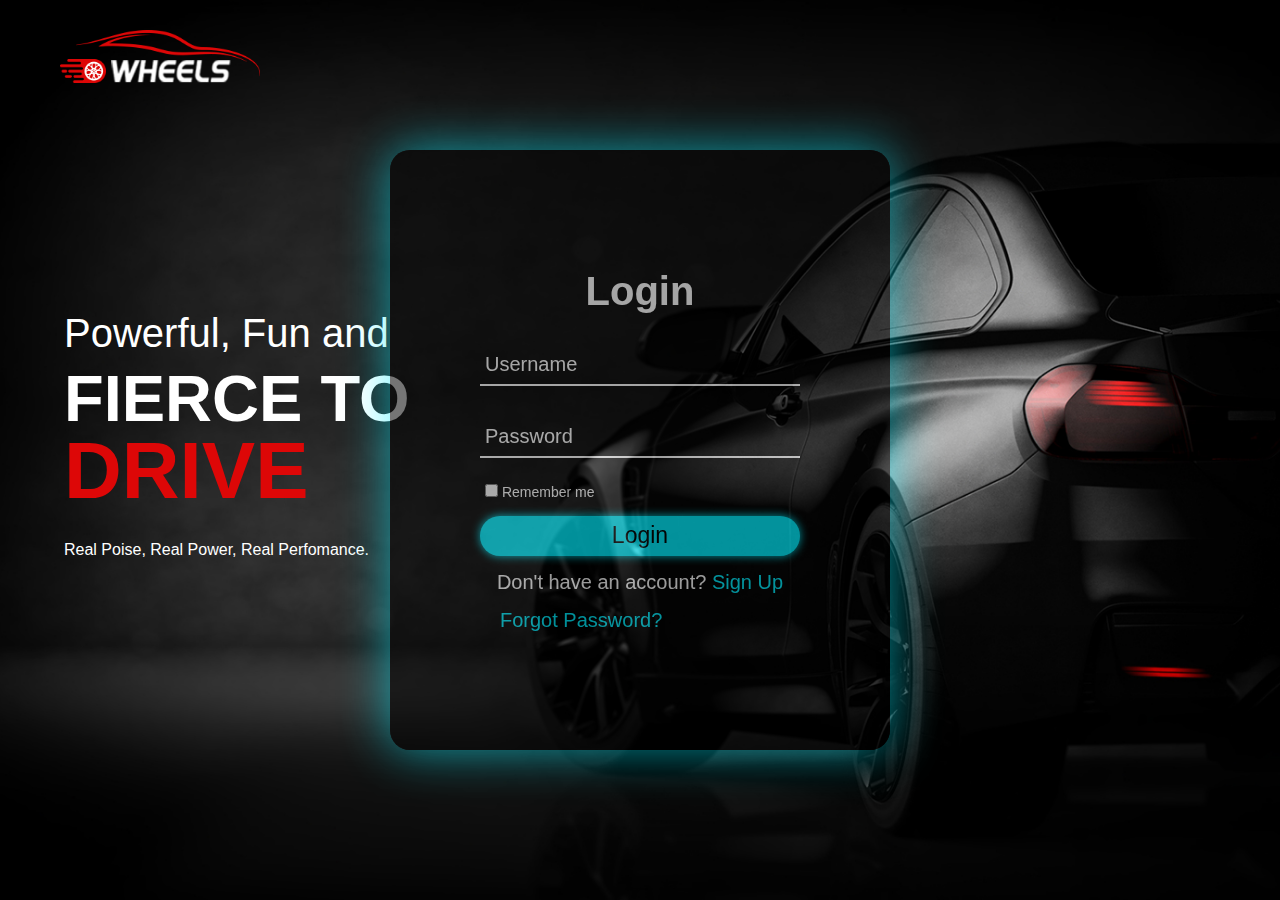
<file: index.html>
<!DOCTYPE html>
<html lang="en">
<head>
    <meta charset="UTF-8">
    <meta name="viewport" content="width=device-width, initial-scale=1.0">
    <title>Login & Sign Up</title>
    <link rel="stylesheet" href="https://cdnjs.cloudflare.com/ajax/libs/font-awesome/6.4.0/css/all.min.css">
    <link rel="stylesheet" href="login-style.css">
</head>
<body>
    <header>
        <img src="img/car-logo.png" alt="Car Logo" class="logo">
    </header>
    <div class="hero">

        <div class="text">
            <h4>Powerful, Fun and</h4>
            <h1>Fierce to <br> <span>Drive</span></h1>
            <p>Real Poise, Real Power, Real Perfomance.</p>
            <!-- <a href="#" class="btn">book a test ride</a> -->
        </div>
    </div>

    <div class="wrapper">
        <div class="form-wrapper sign-in">
          <form action="">
            <h2>Login</h2>
            <div class="input-group">
              <input type="text" required>
              <label for="">Username</label>
            </div>
            <div class="input-group">
              <input type="password" required>
              <label for="">Password</label>
            </div>
            <div class="remember">
              <label><input type="checkbox"> Remember me</label>
            </div>
            <button id="openNewTab" type="button" onclick="window.location.href='index2.html';">Login</button>
            <div class="signUp-link">
              <p>Don't have an account? <a href="#" class="signUpBtn-link">Sign Up</a></p>
            </div>
            <div class="forgot-pass-link">
                <p><a href="#" class="forgotPassBtn-link">Forgot Password?</a></p>
            </div>
          </form>
        </div>

        <!-- Sign Up  -->
        <div class="form-wrapper sign-up">
            <form action="">
                <h2>Sign Up</h2>
                <div class="input-group">
                    <input type="text" required>
                    <label for="">Full Name</label>
                </div>
                <div class="input-group">
                    <input type="email" required>
                    <label for="">Email</label>
                </div>
                <div class="input-group">
                    <input type="password" required label="Password">
                    <label for="">Password</label>
                </div>
                <div class="input-group">
                    <input type="password" required label="Confirm Password">
                    <label for="">Confirm Password</label>
                </div>
            
                <div class="input-group">
                    <input type="text" required>
                    <label for="">Address</label>
                </div>
                <div class="input-group">
                    <input type="text" required maxlength="14" label="Card Number">
                    <label for="">Card Number</label>
                </div>
                <button type="submit">Sign Up</button>
                <div class="signUp-link">
                    <p>Already have an account? <a href="#" class="signInBtn-link">Sign In</a></p>
                   </div>
               
            </form>
        </div>
         <!-- Forgot Password-->
      <div class="form-wrapper forgot-pass">
        <form action="">
          <h2>Forgot Password?</h2>
          <p class="pass-p">Enter your email and we'll send you a new password.</p>
          <div class="input-group">
            <input type="email" required>
            <label for="">Email</label>
          </div>
          <button type="submit">Submit</button>
          <div class="signUp-link">
            <p><a href="#" class="signInBtn-link">Back to Login Page</a></p>
        </div>
        </form>
      </div>
  </div>
    </div>

    <script>
     const signInBtnLinks = document.querySelectorAll('.signInBtn-link'); 
const signUpBtnLink = document.querySelector('.signUpBtn-link');
const forgotPassBtnLink = document.querySelector('.forgotPassBtn-link');
const wrapper = document.querySelector('.wrapper');

signUpBtnLink.addEventListener('click', () => {
    wrapper.classList.add('active-signup');
    wrapper.classList.remove('active-forgot');
});

forgotPassBtnLink.addEventListener('click', () => {
    wrapper.classList.add('active-forgot');
    wrapper.classList.remove('active-signup');
});

signInBtnLinks.forEach((btn) => {
    btn.addEventListener('click', () => {
        wrapper.classList.remove('active-signup');
        wrapper.classList.remove('active-forgot');
    });
});
    </script>

<script>
    const images = [
        "url('img/bg.jpg')",
        "url('img/bg-light.jpg')"
    ];
    
    let currentIndex = 0;

    const hero = document.querySelector('.hero');

    setInterval(() => {
        currentIndex = (currentIndex + 1) % images.length;
        hero.style.background = `${images[currentIndex]} center/cover no-repeat`;
    }, 1000);
</script>

<script>
    document.addEventListener('DOMContentLoaded', () => {
    const cardNumberInput = document.querySelector('input[label="Card Number"]');
    const passwordInput = document.querySelector('input[label="Password"]');
    const confirmPasswordInput = document.querySelector('input[label="Confirm Password"]');
    const signUpForm = document.querySelector('.form-wrapper.sign-up form');

    signUpForm.addEventListener('submit', (event) => {
        let errors = [];

        if (cardNumberInput.value.length !== 14 || !/^\d+$/.test(cardNumberInput.value)) {
            errors.push('Card Number must be exactly 14 digits.');
        }

        if (passwordInput.value !== confirmPasswordInput.value) {
            errors.push('Password and Confirm Password do not match.');
        }

        if (errors.length > 0) {
            event.preventDefault(); 
            alert(errors.join('\n'));   
        }
    });
});

</script>


<script>
    confirmPasswordInput.addEventListener('input', () => {
        if (passwordInput.value !== confirmPasswordInput.value) {
            confirmPasswordInput.setCustomValidity('Passwords do not match.');
        } else {
            confirmPasswordInput.setCustomValidity('');
        }
    });
</script>


</body>
</html>
</file>
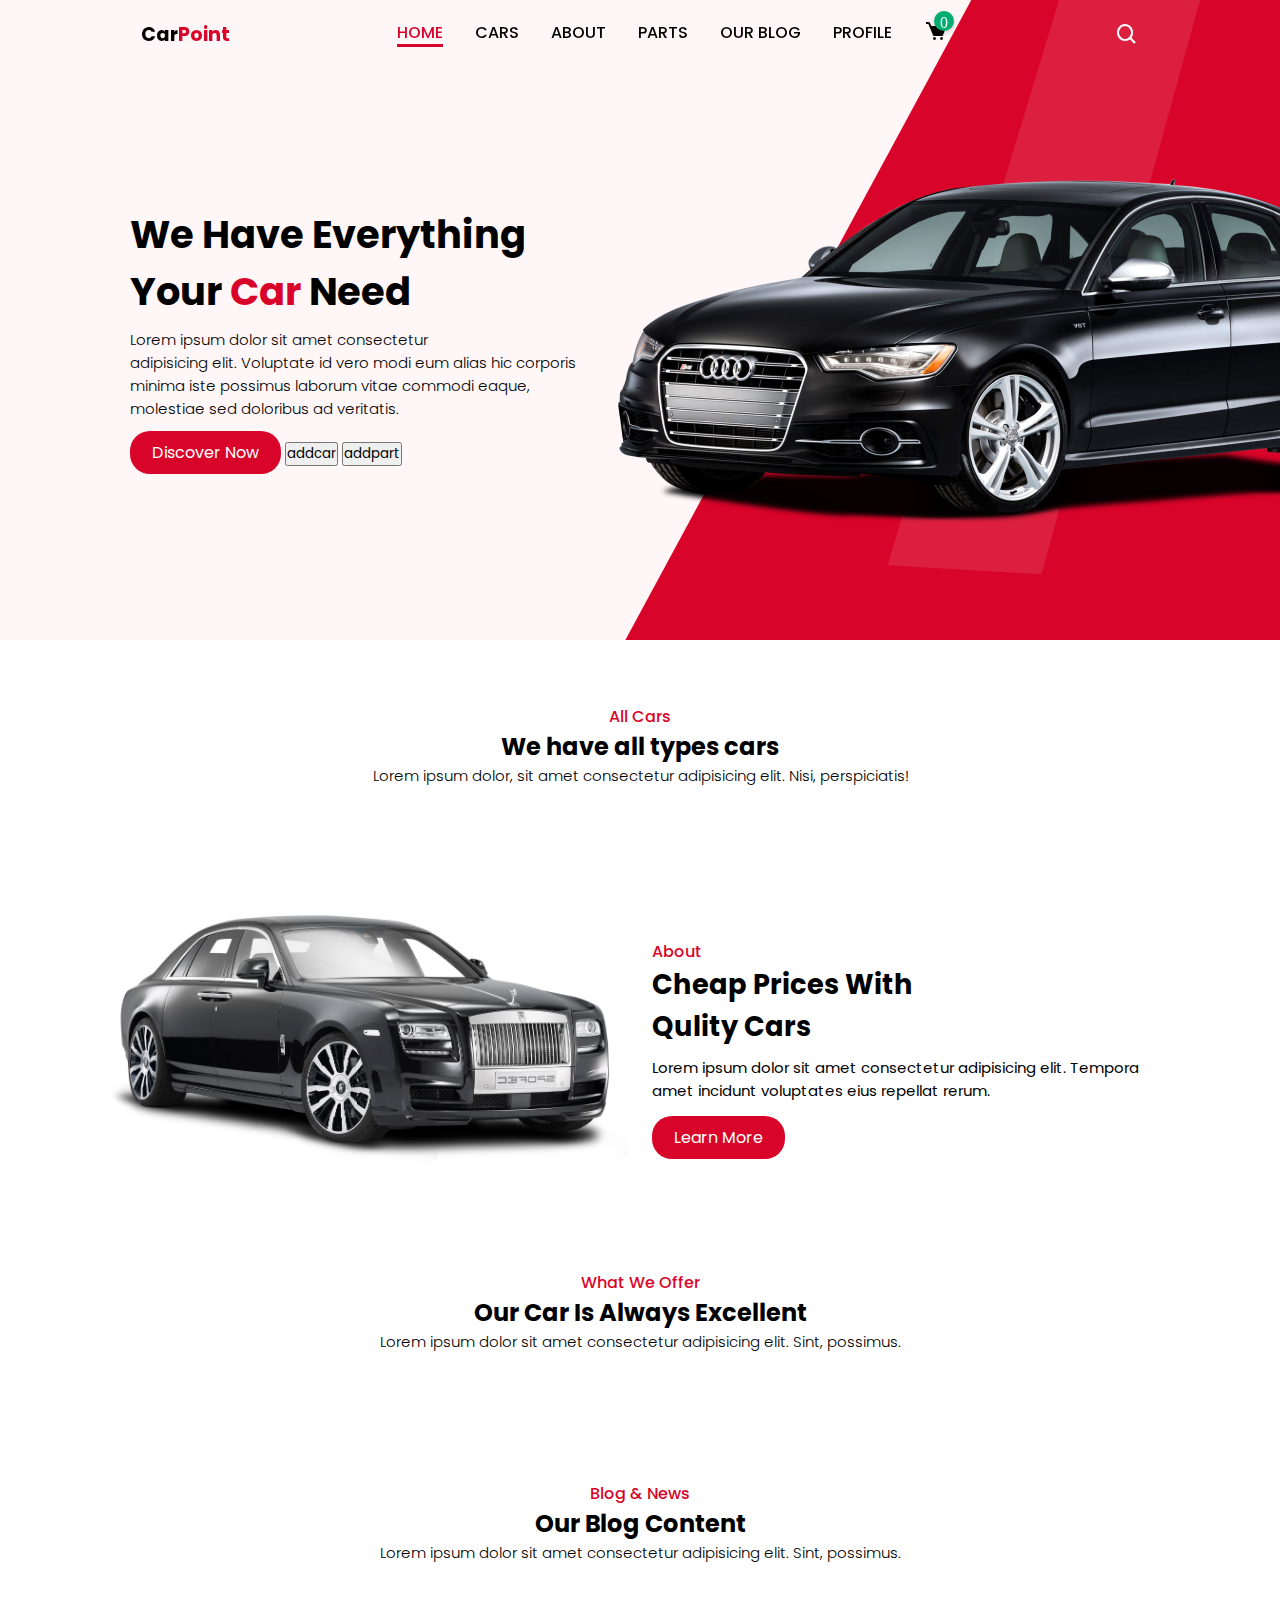
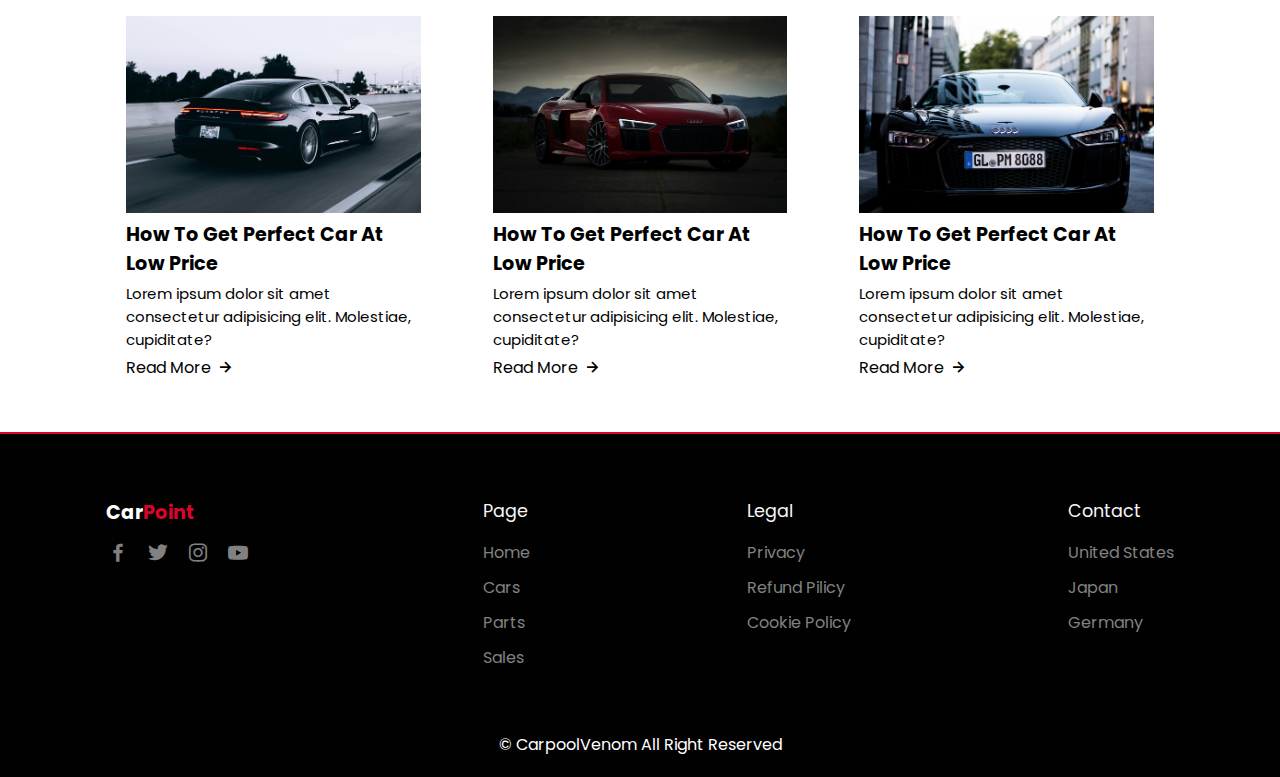
<file: index2.html>
<!DOCTYPE html>
<html lang="en">
<head>
    <!-- meat tags -->
    <meta charset="UTF-8">
    <meta name="viewport" content="width=device-width, initial-scale=1.0">
    <meta name="description" content="website for online shopping car">
    <meta name="author" content="mohammad khalaf & aseel maradwi">
    <meta name="generator" content="visual studio code">
    <meta name="copyright" content="CarpoolVenom All Right Reserved 2024-A&M-SHOPPING">
    <!-- title -->
    <title>Responsive Car Sale Website</title>
    <!-- link To CSS -->
     <link rel="stylesheet" href="style.css">
    <!-- Box Icons -->
    <link href='https://unpkg.com/boxicons@2.1.4/css/boxicons.min.css' rel='stylesheet'>
</head>
<body>
     <!-- Navbar -->
      <header>
         <!-- Nav Container -->
          <div class="nav container">
            <!--  Menu Icon -->
            <i class='bx bx-menu' id="menu-icon"></i> 
             <!-- Logo -->
              <a href="#" class="logo">Car<span>Point</span></a>
              <!-- Nav List -->
               <ul class="navbar">
                <li><a href="#home" class="active" >Home</a></li>
                <li><a href="#cars">Cars</a></li>
                <li><a href="#about">About</a></li>
                <li><a href="#parts">Parts</a></li>
                <li><a href="#blog">Our Blog</a></li>
                <li><a onclick="window.location.href='myProfile.html';">Profile</a></li>
                <li><a >  <i class='bx bxs-cart' id="opencart" data-quantitiy="0"> </i> </a></li>
               </ul>
               <!-- Search Icon -->
               <i class='bx bx-search ' id="Search-icon"></i>
               <!-- <i class='bx bx-search-alt-2' ></i> -->
                              <!-- Search Box -->
                <div class="search-box container">
                    <input type="search" name="" id="" placeholder="Search here...">
                    </div>
        </div>

      </header>

      <!-- Nav for open cart -->
       <div class="navv container">
      <!-- Cart Menu -->
       <div class="cart">
        <h2 class="cart-title">Your Cart</h2>
        <!-- Content -->
         <div class="cart-content">
            <div class="cart-box">
                <img src="img/part1.png" alt="" class="cart-img">
                <div class="detail-box">
                    <div class="cart-product-title">Product Car Parts</div>
                    <div class="cart-price">$50.05</div>
                    <input 
                    type="number"
                    name=""
                    id=""
                    min="0"
                    max="10"
                    value="1"
                    class="cart-quantity"
                    >
                </div>
                <!-- Remove Item -->
                <i class='bx bxs-trash cart-remove'   ></i>
            </div>
         </div>
         <!-- dash line  -->
         <div class="line">___________________________</div>

         <!-- Total -->
          <div class="total">
            <div class="total-title">Total</div>
            <div class="total-price">$0</div>
          </div>
          <!-- Buy Button -->
           <button type="button" class="btn-buy" onclick="window.location.href='payment.html';">Pay Now</button>
           <!-- Close Cart -->
           <i class='bx bx-x'  id="close-cart"  ></i>
       </div>

    </div>
      <!--  Home -->
        <section class="home" id="home">  
             <div class="home-text">
                <h1>We Have Everything <br>Your <span>Car</span> Need</h1>
                <p>Lorem ipsum dolor sit amet consectetur <br> adipisicing elit. Voluptate id vero modi eum alias hic corporis<br> minima iste possimus laborum vitae commodi eaque, <br>molestiae sed doloribus ad veritatis.</p>
                <!-- home button -->
                 <a href="#" class="btn" >Discover Now</a>
                 <input type="button"  value="addcar"  id="addcar">
                 <input type="button" id="addpart" value="addpart" >


            </div>

       </section>
       <!-- Cars Section -->
        <section class="cars" id="cars">
            <div class="heading">
                <span>All Cars</span>
                <h2>We have all types cars</h2>
                <p>Lorem ipsum dolor, sit amet consectetur adipisicing elit. Nisi, perspiciatis!</p>
            </div>
        <!-- Cars Container -->
        <div class="cars-container container" id="cars-container"></div>
        </section>
        <!-- About -->
         <section class="about container" id="about">
            <div class="about-img">
                <img src="img/about.png" alt="">
            </div>
            <div class="about-text">
                <span>About</span>
                <h2>Cheap Prices With <br>Qulity Cars</h2>
                <p>Lorem ipsum dolor sit amet consectetur adipisicing elit. Tempora amet incidunt voluptates eius repellat rerum.</p>
                <!-- About Button -->
                 <a href="#" class="btn">Learn More</a>
            </div>
         </section>
         <!-- Parts Section -->
         <section class="parts" id="parts">
            <div class="heading">
                <span>What We Offer</span>
                <h2>Our Car Is Always Excellent</h2>
                <p>Lorem ipsum dolor sit amet consectetur adipisicing elit. Sint, possimus.</p>
            </div>
            <!-- Parts Container -->
            <div class="part-container container" id="part-container"></div>
         </section>
         <!-- Blog Container -->
          <section class="blog" id="blog">
            <div class="heading">
                <span>Blog & News</span>
                <h2>Our Blog Content</h2>
                <p>Lorem ipsum dolor sit amet consectetur adipisicing elit. Sint, possimus.</p>
            </div>
            <!-- Blog Container -->
             <div class="blog-container container">
                <!-- Box1 -->
                <div class="box">
                    <img src="img/car1.jpg" alt="">
                    <h3>How To Get Perfect Car At Low Price</h3>
                    <p>Lorem ipsum dolor sit amet consectetur adipisicing elit. Molestiae, cupiditate?</p>
                    <a href="#" class="blog-btn">Read More<i class='bx bx-right-arrow-alt'></i></a>
                 </div>
                 <!-- Box2 -->
                 <div class="box">
                    <img src="img/car2.jpg" alt="">
                    <h3>How To Get Perfect Car At Low Price</h3>
                    <p>Lorem ipsum dolor sit amet consectetur adipisicing elit. Molestiae, cupiditate?</p>
                    <a href="#" class="blog-btn">Read More<i class='bx bx-right-arrow-alt'></i></a>
                 </div>
                 <!-- Box3 -->
                 <div class="box">
                    <img src="img/car3.jpg" alt="">
                    <h3>How To Get Perfect Car At Low Price</h3>
                    <p>Lorem ipsum dolor sit amet consectetur adipisicing elit. Molestiae, cupiditate?</p>
                    <a href="#" class="blog-btn">Read More<i class='bx bx-right-arrow-alt'></i></a>
                 </div>
             </div>
          </section>
          <!-- Footer -->
           <section class="footer">
            <div class="footer-container container">
                <div class="footer-box">
                    <a href="" class="logo">Car<span>Point</span></a>
                    <div class="social">
                        <a href="https://www.facebook.com/"><i class='bx bxl-facebook bx-burst' ></i></a>
                        <a href="https://x.com/"><i class='bx bxl-twitter bx-burst' ></i></a>
                        <a href="https://www.instagram.com/"><i class='bx bxl-instagram bx-burst' ></i></a>
                        <a href="https://www.youtube.com/"><i class='bx bxl-youtube bx-burst' ></i></a>
                    </div>
                </div>
                <div class="footer-box">
                    <h3>Page</h3>
                    <a href="#">Home</a>
                    <a href="#">Cars</a>
                    <a href="#">Parts</a>
                    <a href="#">Sales</a>
                </div>
                <div class="footer-box">
                    <h3>Legal</h3>
                    <a href="#">Privacy</a>
                    <a href="#">Refund Pilicy</a>
                    <a href="#">Cookie Policy</a>
                </div>
                <div class="footer-box">
                    <h3 >Contact</h3>
                    <p>United States</p>
                    <p>Japan</p>
                    <p>Germany</p>
                </div>
            </div>
           </section>
           <!--  Copyright -->
             <div class="copyright">
                <p>&#169; CarpoolVenom All Right Reserved</p>
             </div>
      <!-- link to js -->
       <script src="main.js"></script>

       <!-- add car dynamic -->
       <script>
        let addcarbt=document.getElementById("addcar");
      let container=document.getElementById("cars-container");
      function addcarfun(){
        addcar.addEventListener('click',()=>{
          const carElement = document.createElement("div");
          carElement.innerHTML = `
                <div class="box">
                  <img src="img/car1.jpg" alt="Car Image">
<a href="payment _car.html" style="text-decoration: none; color: inherit;">
    <h2>Purchase Car</h2>
</a>                </div>
              `;
               container.appendChild(carElement);
        }); 
      }
      addcarfun();
      </script>

<!-- add dynamic part -->
<script>
    let addpart=document.getElementById("addpart");
  let part_container=document.getElementById("part-container");
  function addpartfun(){
    addpart.addEventListener('click',()=>{
      const partElement = document.createElement("div");
      partElement.innerHTML = `
                  <!-- Box 1 -->
                    <div class="box">
                        <img src="img/part1.png" alt="">
                        <h3>About Spare Part</h3>
                        <span class="part-price">$120.99</span>
                        <h3>
                            <i class='bx bxs-star star' id="star1"></i>
                            <i class='bx bxs-star star' id="star2"></i>
                            <i class='bx bxs-star star' id="star3"></i>
                            <i class='bx bxs-star star' id="star4"></i>
                            <i class='bx bxs-star star' id="star5"></i>
                        </h3>
                        <br>
                        <a class="btn-part" >Buy Now</a>
                    </div>

          `;
          part_container.appendChild(partElement);
    }); 
  }
  addpartfun();
  </script>


<script>

// =================OPEN CART ================================
    let  cartIcon =document.querySelector('#opencart');
    let  cart =document.querySelector('.cart');
    let  closecart =document.querySelector('#close-cart');
    let  nav =document.querySelector('.nav');
    
    // open cart
    cartIcon.onclick =()=>{
        cart.classList.toggle('active');
        nav.classList.add('hidden'); // Hide/show search icon   #not work#

    };
    // Close Cart
    closecart.onclick =()=>{
        cart.classList.toggle('active');
        nav.classList.toggle('hidden'); // Show search icon    #not work#
    };

    </script>

<script>
// Select all stars
let stars = document.querySelectorAll('.star');
stars.onclick=()=>{
  alert("");
}
// Add a click event listener to each star
stars.forEach(star => {
  alert("");

    star.addEventListener('click', () => {
        star.classList.toggle('black-star');
    });
});

</script>


<script>
    // Add part to cart
    function addToCart(partElement) {
        const cartContent = document.querySelector(".cart-content");
        const partTitle = partElement.querySelector("h3").textContent;
        const partPrice = partElement.querySelector(".part-price").textContent;
        const partImageSrc = partElement.querySelector("img").src;
        
        // Check if the item already exists in the cart
        const existingCartItem = Array.from(cartContent.children).find((item) => {
            return item.querySelector(".cart-product-title").textContent === partTitle;
        });
  
        if (existingCartItem) {
            // If the item exists, increment its quantity
            const quantityInput = existingCartItem.querySelector(".cart-quantity");
            quantityInput.value = parseInt(quantityInput.value) + 1;
        } else {
            // If the item does not exist, add it to the cart
            const cartBox = document.createElement("div");
            cartBox.classList.add("cart-box");
            cartBox.innerHTML = `
                <img src="${partImageSrc}" alt="" class="cart-img">
                <div class="detail-box">
                    <div class="cart-product-title">${partTitle}</div>
                    <div class="cart-price">${partPrice}</div>
                    <input 
                        type="number"
                        min="1"
                        max="10"
                        value="1"
                        class="cart-quantity"
                    >
                </div>
                <!-- Remove Item -->
                <i class='bx bxs-trash cart-remove'></i>
            `;
            cartContent.appendChild(cartBox);
        }
  
        updateCartTotal();
        activateRemoveButtons();
        activateQuantityChange();
    }
  
    // Update total
    function updateCartTotal() {
        // Get the cart content container
        const cartContent = document.querySelector(".cart-content");
        const cartBoxes = cartContent.querySelectorAll(".cart-box");
        let total = 0;
  
        // Loop through each cart box to calculate the total
        cartBoxes.forEach((cartBox) => {
            const priceElement = cartBox.querySelector(".cart-price");
            const quantityElement = cartBox.querySelector(".cart-quantity");
  
            const price = parseFloat(priceElement.textContent.replace("$", ""));
            const quantity = parseInt(quantityElement.value);
  
            total += price * quantity;
        });
  
        // Round the total to two decimal places and update it
        total = Math.round(total * 100) / 100;
        document.querySelector(".total-price").textContent = "$" + total;
    }
  
    // Activate remove buttons
    function activateRemoveButtons() {
        const removeButtons = document.querySelectorAll(".cart-remove");
  
        removeButtons.forEach((button) => {
            button.onclick = function () {
                const cartBox = this.parentElement;
                const quantityInput = cartBox.querySelector(".cart-quantity");
                const currentQuantity = parseInt(quantityInput.value);
  
                if (currentQuantity > 1) {
                    quantityInput.value = currentQuantity - 1;
                } else {
                    cartBox.remove();
                }
  
                updateCartTotal();
            };
        });
    }
  
    // Activate quantity change
    function activateQuantityChange() {
        const quantityInputs = document.querySelectorAll(".cart-quantity");
  
        quantityInputs.forEach((input) => {
            input.onchange = function () {
                // Ensure quantity is valid
                if (isNaN(input.value) || input.value <= 0) {
                    input.value = 1;
                }
  
                updateCartTotal(); // Update total based on new quantity
            };
        });
    }
  
    // Event listener for add-to-cart buttons
    document.addEventListener("click", (event) => {
        if (event.target.classList.contains("btn-part")) {
            event.preventDefault();
            const partElement = event.target.closest(".box");
            addToCart(partElement);
        }
    });
  </script>
  


   <!-- <script src="main.js"></script> -->

</body>
</html>















<script>

    // =================OPEN CART ================================
        let  cartIcon =document.querySelector('#opencart');
        let  closecart =document.querySelector('#close-cart');
        let  nav =document.querySelector('.nav');
        
        // open cart
        cartIcon.onclick =()=>{
            nav.classList.add('hidden'); // Hide/show search icon   
    
        };
        // Close Cart
        closecart.onclick =()=>{
            nav.classList.toggle('hidden'); // Show search icon   
        };
    
        </script>
</file>
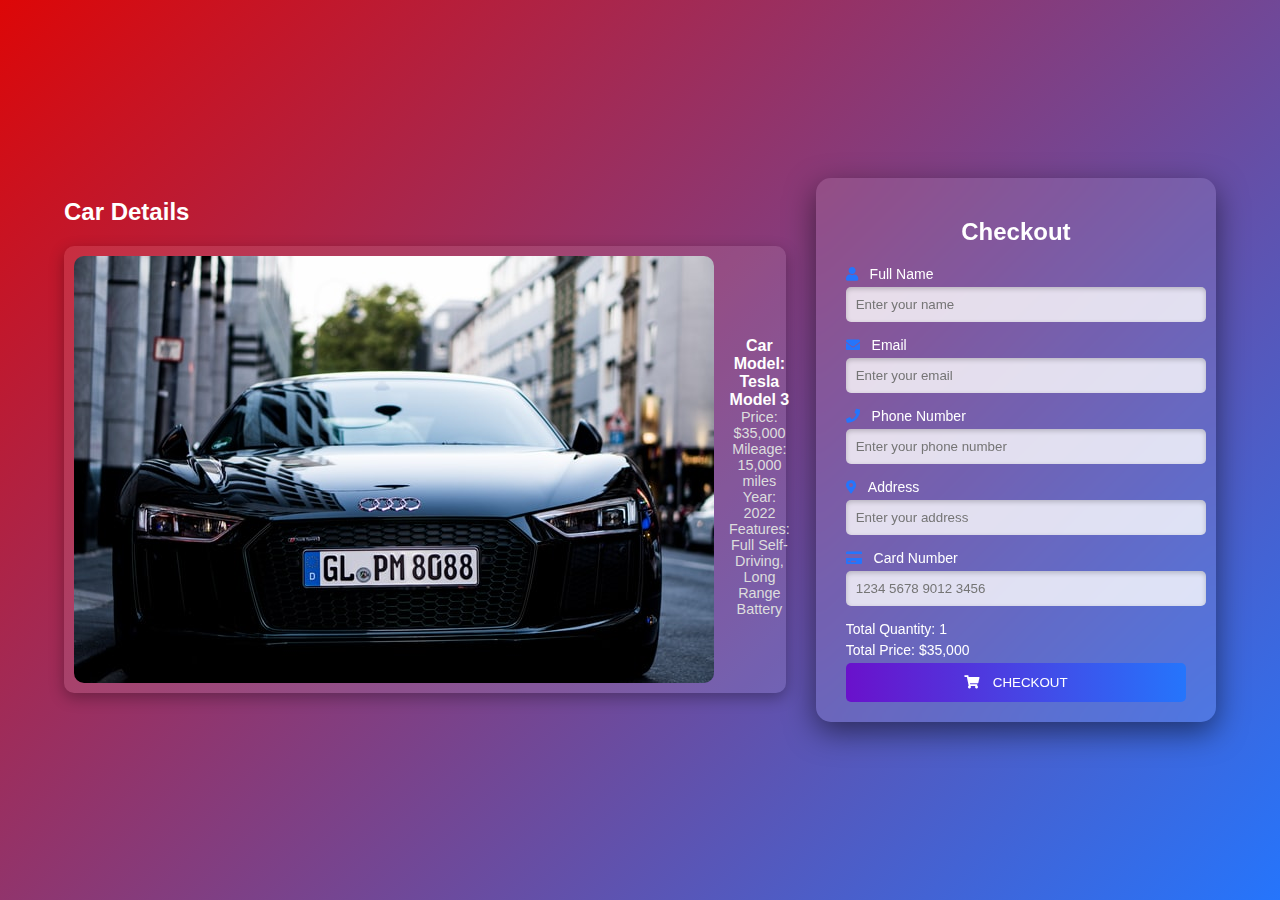
<file: payment _car.html>
<!DOCTYPE html>
<html lang="en">
<head>
  <meta charset="UTF-8">
  <meta name="viewport" content="width=device-width, initial-scale=1.0">
  <title>Checkout</title>
  <link rel="stylesheet" href="payment.css">
  <link rel="stylesheet" href="https://cdnjs.cloudflare.com/ajax/libs/font-awesome/5.15.4/css/all.min.css"> 
</head>
<body>
  <div class="main-container">
    <div class="product-details-container">
      <h2>Car Details</h2>
      <div class="car-item">
        <img src="img/car3.jpg" alt="Car Image" style="width: 100%; border-radius: 10px;">
        <div class="car-info" style="text-align: center; margin-top: 15px;">
          <h3>Car Model: Tesla Model 3</h3>
          <p>Price: $35,000</p>
          <p>Mileage: 15,000 miles</p>
          <p>Year: 2022</p>
          <p>Features: Full Self-Driving, Long Range Battery</p>
        </div>
      </div>
    </div>

    <div class="checkout-container">
      <h2>Checkout</h2>
      <form id="checkout-form">
        <div class="input-group">
          <label for="fullname"><i class="fas fa-user"></i> Full Name</label>
          <input type="text" id="fullname" name="fullname" placeholder="Enter your name" required>
        </div>
        <div class="input-group">
          <label for="email"><i class="fas fa-envelope"></i> Email</label>
          <input type="email" id="email" name="email" placeholder="Enter your email" required>
        </div>
        <div class="input-group">
          <label for="phone"><i class="fas fa-phone"></i> Phone Number</label>
          <input type="text" id="phone" name="phone" placeholder="Enter your phone number" required>
          <span id="phone-error" style="color: red; display: none;">Invalid phone number. Please enter a valid number.</span>
        </div>
        <div class="input-group">
          <label for="address"><i class="fas fa-map-marker-alt"></i> Address</label>
          <input type="text" id="address" name="address" placeholder="Enter your address" required>
        </div>
        <div class="input-group">
          <label for="card-number"><i class="fas fa-credit-card"></i> Card Number</label>
          <input type="text" id="card-number" name="card-number" placeholder="1234 5678 9012 3456" required>
          <span id="card-error" style="color: red; display: none;">Card number must be 14 digits.</span>
        </div>
        <div class="summary">
          <p>Total Quantity: <span>1</span></p>
          <p>Total Price: <span>$35,000</span></p>
        </div>
        <button type="submit" class="checkout-btn"><i class="fas fa-shopping-cart"></i> Checkout</button>
      </form>
    </div>
  </div>
 
  <script>
    const phoneInput = document.getElementById("phone");
    const cardNumberInput = document.getElementById("card-number");
    const checkoutForm = document.getElementById("checkout-form");
    const phoneError = document.getElementById("phone-error");
    const cardError = document.getElementById("card-error");

    checkoutForm.addEventListener("submit", function (e) {
      const phonePattern = /^[+]?[0-9]{10,15}$/; 
      const cardPattern = /^[0-9]{14}$/; 

      let isValid = true;

      if (!phonePattern.test(phoneInput.value)) {
        e.preventDefault();
        phoneError.style.display = "block";
        isValid = false;
      } else {
        phoneError.style.display = "none";
      }

      if (!cardPattern.test(cardNumberInput.value)) {
        e.preventDefault();
        cardError.style.display = "block";
        isValid = false;
      } else {
        cardError.style.display = "none";
      }

      if (!isValid) {
        e.preventDefault();
      }
    });

    phoneInput.addEventListener("input", function () {
      phoneInput.value = phoneInput.value.replace(/[^0-9+]/g, "");
    });

    cardNumberInput.addEventListener("input", function () {
      cardNumberInput.value = cardNumberInput.value.replace(/[^0-9]/g, ""); 
    });
  </script>
</body>
</html>
</file>
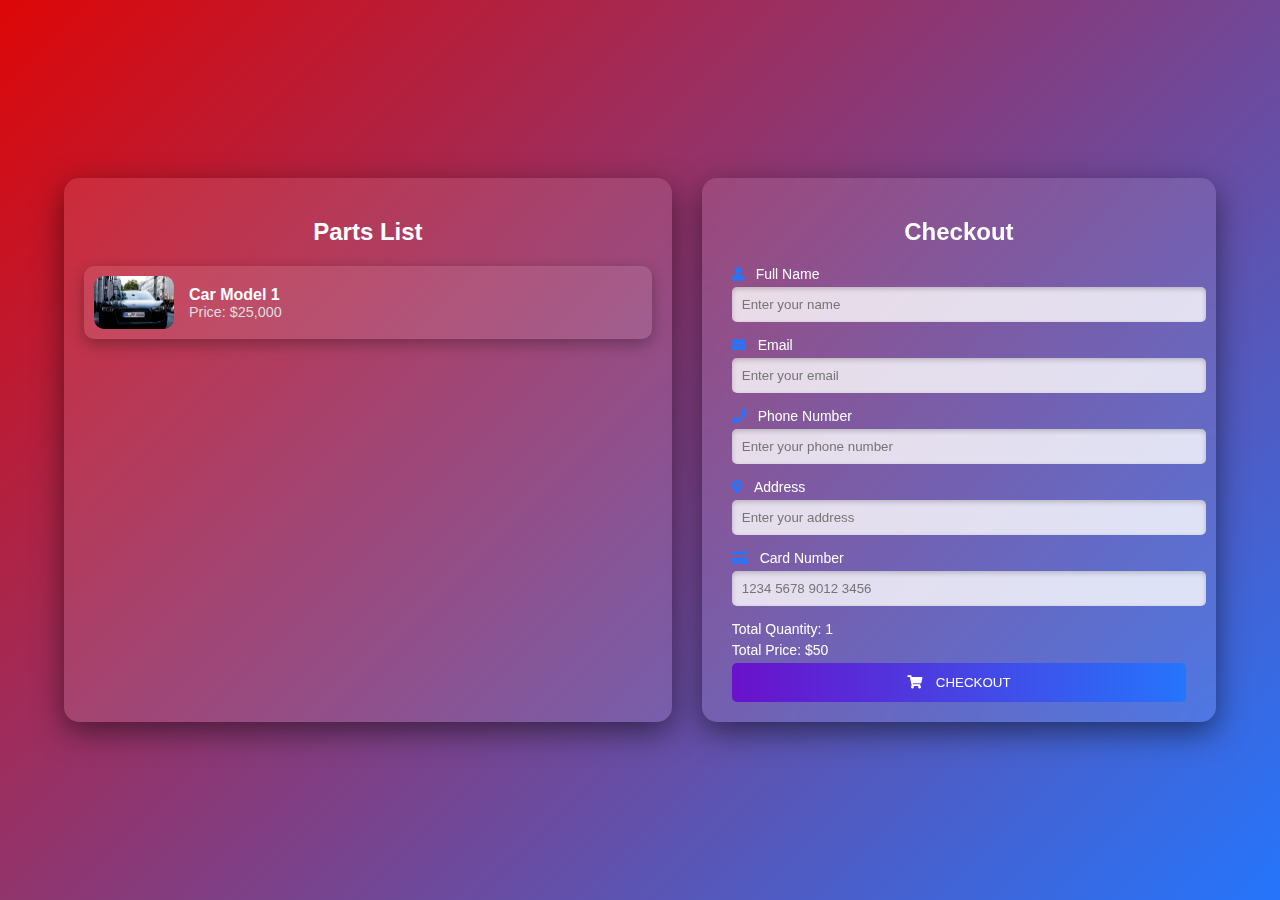
<file: payment.html>
<!DOCTYPE html>
<html lang="en">
<head>
  <meta charset="UTF-8">
  <meta name="viewport" content="width=device-width, initial-scale=1.0">
  <title>Checkout</title>
  <link rel="stylesheet" href="payment.css">
  <link rel="stylesheet" href="https://cdnjs.cloudflare.com/ajax/libs/font-awesome/5.15.4/css/all.min.css"> 
</head>
<body>
  <div class="main-container">
    <div class="products-container">
      <h2>Parts List</h2>
      <div class="car-item">
        <img src="img/car3.jpg" alt="Car 1">
        <div class="car-info">
          <h3>Car Model 1</h3>
          <p>Price: $25,000</p>
        </div>
      </div>
    </div>

    <div class="checkout-container">
      <h2>Checkout</h2>
      <form id="checkout-form">
        <div class="input-group">
          <label for="fullname"><i class="fas fa-user"></i> Full Name</label>
          <input type="text" id="fullname" name="fullname" placeholder="Enter your name" required>
        </div>
        <div class="input-group">
          <label for="email"><i class="fas fa-envelope"></i> Email</label>
          <input type="email" id="email" name="email" placeholder="Enter your email" required>
        </div>
        <div class="input-group">
          <label for="phone"><i class="fas fa-phone"></i> Phone Number</label>
          <input type="text" id="phone" name="phone" placeholder="Enter your phone number" required>
          <span id="phone-error" style="color: red; display: none;">Invalid phone number. Please enter a valid number.</span>
        </div>
        <div class="input-group">
          <label for="address"><i class="fas fa-map-marker-alt"></i> Address</label>
          <input type="text" id="address" name="address" placeholder="Enter your address" required>
        </div>
        <div class="input-group">
          <label for="card-number"><i class="fas fa-credit-card"></i> Card Number</label>
          <input type="text" id="card-number" name="card-number" placeholder="1234 5678 9012 3456" required>
          <span id="card-error" style="color: red; display: none;">Card number must be 14 digits.</span>
        </div>
        <div class="summary">
          <p>Total Quantity: <span>1</span></p>
          <p>Total Price: <span>$50</span></p>
        </div>
        <button type="submit" class="checkout-btn"><i class="fas fa-shopping-cart"></i> Checkout</button>
      </form>
    </div>
  </div>
 
  <script>
    const phoneInput = document.getElementById("phone");
    const cardNumberInput = document.getElementById("card-number");
    const checkoutForm = document.getElementById("checkout-form");
    const phoneError = document.getElementById("phone-error");
    const cardError = document.getElementById("card-error");

    checkoutForm.addEventListener("submit", function (e) {
      const phonePattern = /^[+]?[0-9]{10,15}$/; 
      const cardPattern = /^[0-9]{14}$/; 

      let isValid = true;

      if (!phonePattern.test(phoneInput.value)) {
        e.preventDefault();
        phoneError.style.display = "block";
        isValid = false;
      } else {
        phoneError.style.display = "none";
      }

      if (!cardPattern.test(cardNumberInput.value)) {
        e.preventDefault();
        cardError.style.display = "block";
        isValid = false;
      } else {
        cardError.style.display = "none";
      }

      if (!isValid) {
        e.preventDefault();
      }
    });

    phoneInput.addEventListener("input", function () {
      phoneInput.value = phoneInput.value.replace(/[^0-9+]/g, "");
    });

    cardNumberInput.addEventListener("input", function () {
      cardNumberInput.value = cardNumberInput.value.replace(/[^0-9]/g, ""); 
    });
  </script>
</body>
</html>
</file>
<file: login-style.css>
/* ==============================LOGIN PAGE =================================== */
*{
    padding: 0;
    margin: 0;
    box-sizing: border-box;
    text-decoration: none;
    font-family: 'Poppins', sans-serif;
}

header{
    position: fixed;
    top: 0;
    left: 0;
    right: 0;
}

header nav{
    width: 90%;
    margin: auto;
    display: flex;
    justify-content: space-between;
    align-items: center;
    height: 80px;
}
header nav .logo{
    width: 300px;
}

.logo{
    left: 100px;
}

header nav .menu{
    display: flex;
    align-items: center;
}

nav .menu a{
    color: #fff;
    margin-left: 30px;
    position: relative;
}

nav .menu a::after{
    content: '';
    position: absolute;
    bottom: -5px;
    left: 0;
    width: 0%;
    height: 2px;
    background-color: #dd0707;
    transition: 0.4s;
}

nav .menu a:hover::after{
    width: 100%;
}

nav .social a i{
    color: #fff;
    font-size: 22px;
    margin-left: 10px;
    transition: 0.3s;
}
nav .social a i:hover{
    transform: scale(1.3);
    color: #dd0707;
}

header .logo {
    width: 150px;
    position: fixed;
    top: 10px;
    left: 10px;
    z-index: 1000;
}
.hero{
    width: 100%;
    height: 100vh;
    background: url(img/bg.jpg);
    background-position: center;
    background-size: cover;
    display: flex;
    justify-content: center;
    align-items: center;
    z-index: -1;
    transition: background 1s ease-in-out; 
}

.hero .text{
    width: 90%;
    margin: auto;
}

.hero .text h4{
    font-size: 40px;
    color: #fff;
    font-weight: 500;
    margin-bottom: 10px;
}

.hero .text h1{
    color: #fff;
    font-size: 65px;
    text-transform: uppercase;
    line-height: 1;
    margin-bottom: 30px;
}

.hero .text h1 span{
    color: #dd0707;
    font-size: 80px;
    font-weight: bold;
}

.hero .text p{
    color: #fff;
    margin-bottom: 30px;
}

.hero .text .btn{
    padding: 10px 30px;
    background-color: #dd0707;
    text-transform: uppercase;
    color: #fff;
    font-weight: bold;
    border-radius: 30px;
    border: 2px solid #dd0707;
    transition: 0.3s;
}

.hero .text .btn:hover{
    background-color: transparent;
}



* {
    margin: 0;
    padding: 0;
    box-sizing: border-box;
    font-family: 'Poppins', sans-serif;
}

body {
    display: flex;
    justify-content: center;
    align-items: center;
    min-height: 100vh;
    background: #000;
}

.wrapper:hover {
    animation: animate 1s linear infinite;
}
@keyframes animate {
    100% {
        filter: hue-rotate(360deg);
    }
}


.form-wrapper {
    display: flex;
    justify-content: center;
    align-items: center;
    width: 100%;
    height: 100%;
    transition: 1s ease-in-out;
}

.wrapper.active .form-wrapper.sign-in {
    transform: translateY(-450px);
}
.wrapper .form-wrapper.sign-up {
    position: absolute;
    top: 20px;
    left: 0;
}

.wrapper .form-wrapper.forgot-pass {
    position: absolute;
    top: 20px;
    left: 0;
}
.wrapper.active .form-wrapper.sign-up {
    transform: translateY(-450px);
}

.wrapper.active .form-wrapper.forgot-pass {
    transform: translateY(-450px);
}

h2 {
    font-size: 40px;
    color: #fff;
    text-align: center;
    margin-bottom: 20px;

}

.input-group {
    position: relative;
    margin: 30px 0px;
    border-bottom: 2px solid #fff;
}
.input-group label {
    position: absolute;
    top: 50%;
    left: 5px;
    transform: translateY(-50%);
    font-size: 16px;
    color: #fff;
    pointer-events: none;
    transition: .5s;
    font-size: 20px; 

}



.input-group input {
    width: 320px;
    height: 40px;
    font-size: 16px;
    color: #fff;
    padding: 0 5px;
    background: transparent;
    border: none;
    outline: none;
}
.input-group input:focus~label,
.input-group input:valid~label {
    top: -5px;
    font-size: 12px;
    color: #0ef;
}


button {
    position: relative;
    width: 100%;
    height: 40px;
    background: #0ef;
    box-shadow: 0 0 10px #0ef;
    font-size: 23px;
    color: #000;
    font-weight: 500;
    cursor: pointer;
    border-radius: 30px;
    border: none;
    outline: none;
}

button:hover{
    background: #fff;
    color: #000;
}



.remember {
    margin: -5px 0 15px 5px;
}
.remember label {
    color: #fff;
    font-size: 14px;
}
.remember label input {
    accent-color: #0ef;
}



.signUp-link {
    font-size: 20px;
    text-align: center;
    margin: 15px 0;
}


.forgot-pass-link {
    font-size: 20px;
    text-align: left;
    margin-left: 20px;
}
.signUp-link p {
    color: #fff;
}

.forgot-pass-linkp {
    color: #fff;
}


.signUp-link p a {
    color: #0ef;
    text-decoration: none;
    font-weight: 500;
}

.forgot-pass-link p a {
    color: #0ef;
    text-decoration: none;
    font-weight: 500;
}

.signUp-link p a:hover {
    text-decoration: underline;
}

.forgot-pass-link p a:hover {
    text-decoration: underline;
}

.wrapper {
    position: fixed;
    top: 50%;
    left: 50%;
    transform: translate(-50%, -50%);
    width: 500px;
    height: 600px;
    background: rgba(0, 0, 0, 0.9);
    box-shadow: 0 0 50px #0ef;
    border-radius: 20px;
    z-index: 9999;
    padding: 40px 20px;
    overflow: hidden;
    opacity: 0.6;
    transition: all 0.5s ease;
}

.wrapper.active-signup {
    position: fixed;
    top: 50%;
    left: 50%;
    transform: translate(-50%, -50%);
    width: 500px;
    height: 650px;
    background: rgba(0, 0, 0, 0.9);
    box-shadow: 0 0 50px #0ef;
    border-radius: 20px;
    z-index: 9999;
    padding: 40px 20px;
    overflow: hidden;
    opacity: 0.6;
}

wrapper.active-forgot{
    position: fixed;
    top: 50%;
    left: 50%;
    transform: translate(-50%, -50%);
    width: 500px;
    height: 650px;
    background: rgba(0, 0, 0, 0.9);
    box-shadow: 0 0 50px #0ef;
    border-radius: 20px;
    z-index: 9999;
    padding: 40px 20px;
    overflow: hidden;
    opacity: 0.6;
}

.form-wrapper {
    display: flex;
    justify-content: center;
    align-items: center;
    width: 100%;
    height: 100%;
    transition: 1s ease-in-out;
}

.wrapper.active .form-wrapper.sign-in {
    transform: translateY(-450px);
}

.wrapper.active-signup .form-wrapper.sign-in {
    transform: translateY(-600px);
}

.wrapper.active-forgot .form-wrapper.sign-in {
    transform: translateY(-600px);
}

.form-wrapper.sign-up {
    transform: translateY(600px);
}

.form-wrapper.forgot-pass {
    transform: translateY(600px);
}


.wrapper.active-signup .form-wrapper.sign-up {
    transform: translateY(0);
}

.wrapper.active-forgot .form-wrapper.forgot-pass {
    transform: translateY(0);
}
 



header .logo {
    width: 200px; 
    height: auto;
    cursor: pointer; 
    transition: transform 0.3s ease; 
    top: 30px;
    left: 60px;
}

header .logo:hover {
    transform: scale(1.1); 
}

input:-webkit-autofill {
    -webkit-box-shadow: 0 0 0px 1000px #000 inset;
    -webkit-text-fill-color: #fff;
  }
</file>
<file: style.css>
/* Google Fonts */
@import url("https://fonts.googleapis.com/css2?family=Poppins:wght@300;400;500;600;700&display=swap");
* {
  font-family: "Poppins", sans-serif;
  margin: 0;
  padding: 0;
  scroll-padding-top: 1rem;
  scroll-behavior: smooth;
  list-style: none;
  text-decoration: none;
  box-sizing: border-box;
}
/* Variables */
:root {
  --main-color: #d90429;
  --text-color: #020102;
  --bg-color: #fff;
  --m-color:#fd4646;
  --t-color:#02ac70;

}
/* Custom Scroll Bar */
html::-webkit-scrollbar{
    width: 0.5rem;
    background: transparent;
}
html::-webkit-scrollbar-thumb{
    border-radius: 5rem;
    background: var(--text-color);
}
section{
    padding: 4rem 0 2rem;
}
img{
    width: 100%;
}
body{
    color: var()
}
.container{
    max-width:1068px ;
    margin-left: auto;
    margin-right: auto;
}
header{
    display: block;
    width: 100%;
    position: fixed;
    top: 0;
    left: 0;
    z-index: 100;
}
header.shadow{
    background: var(--bg-color);
    box-shadow:4x 4px 20px rgb(15 54 55/ 10%);
    transition: 0.5s ease;
}
header.shadow #Search-icon{
    color: var(--text-color);

}

.nav{
    display: flex;
    align-items: center;
    justify-content: space-between;
    padding: 20px 35px ;
    z-index: -2;

}
#menu-icon{
    font-size: 24px;
    cursor: pointer;
    color: var(--text-color);
    display: none;
}
.logo{
    font-size: 1.2rem;
    font-weight: 700;
    color: var(--text-color);
}
.logo span{
    color: var(--main-color);
}
.navbar{
    display: flex;
    column-gap: 2rem;
}
.navbar a{
    color: var(--text-color);
    font-size: 1rem;
    text-transform: uppercase;
    font-weight: 500;
}
.navbar a:hover ,
 .navbar .active {
    color: var(--main-color);
    border-bottom: 3px solid var(--main-color);
}
#Search-icon{
    font-size: 24px;
    cursor: pointer;
    color: var(--bg-color);
}
.hidden {
    display: none;
}



.view {
    display: none;
}
.search-box{
    position: absolute;
    top:110%;
    right: 0;
    left: 0;
    background: var(--bg-color);
    box-shadow: 4px 4px 20px rgb(15 54 55 / 10%);
    border: 1px solid var(--main-color);
    border-radius: 0.5rem;
    clip-path: circle(0% at 100% 0%);

}
.search-box.active{
    clip-path: circle(144% at 100% 0%);
    transition: 0.4s;
}
.search-box input{
    width: 100%;
    padding: 20px;
    border: none;
    outline: none;
    background: transparent;
    font-size: 1rem;
}
section{
    padding: 4rem 0 2rem;
}

/* cart */

#opencart[data-quantitiy] {
    position: relative;
}

#opencart[data-quantitiy]::after {
    content: attr(data-quantitiy);
    position: absolute;
    top: -9px;
    right: -2;
    transform: translateX(50%);
    width: 20px;
    height: 20px;
    background: var(--t-color);
    border-radius: 50%;
    color: white;
    font-size: 12px;
    font-weight: 500;
    display: flex;
    justify-content: center;
    align-items: center;
    box-shadow: 0 2px 4px rgba(0, 0, 0, 0.2);
    cursor: pointer;
    font-size: medium;
}

#opencart {
    font-size: 24px;
    width: auto;
    height: auto;
    color: inherit;
}


    #addtocart {
        content: "";
        position: absolute;
       bottom: 13px;
       right: 55px;
        width: 28px;
        height: 30px;
        background-color:var(--main-color) ;
        border-radius:50% ;
        color: white;
        font-size: 25px;
        font-weight: 500;
        display: flex;
        justify-items: center;
        align-items: center;
        cursor: pointer;
        width: 100%;
    
        }

    

.cart{
    position: fixed;
    top: 0;
    right: -100%;
    width: 360px;
    min-height: 100vh;
    padding: 20px;
    background: var(--text-color);
    box-shadow: -2px 0 4px hsl(0, 4%, 15% /10%);
    transition: 0.3s cubic-bezier(0.075,0.82,0.165,1);
    z-index: 5;
}
.cart.active {
right: 0;
transition: 0.3s cubic-bezier(0.075,0.82,0.165,1);
}
.cart-title{
text-align: center;
font-size: 1.5rem;
font-weight: 600;
margin-top: 2rem;
color: var(--bg-color);

}
.total-title{
    font-size: 1.2rem;
    font-weight: 600;
    margin-top: 1rem;
    color: var(--bg-color);
}
.total{
    display: flex;
    justify-content: flex-end;
    margin-top: 1.5rem;
}
.total-price {
    font-size: 1.075rem;
    margin: 1rem 0 0 0.7rem;
    color: var(--bg-color);

}
.btn-buy{
    display: flex;
    justify-content: center;
    margin: 1.5rem auto 0 auto;
    padding: 12px 20px ;
    width: 50%;
    text-align: center;
    border: none;
    border-radius: 2rem;
    background: var(--t-color);
    color: var(--bg-color);
    cursor: pointer;
    font-style: italic;
    font-size: 1.1em;
}
.btn-buy:hover{
        transform: translateY(-1px); 
        scale: 1.01;
        background-color: rgb(32, 180, 32);

}
#close-cart{
    position: absolute;
    top: 1rem;
    right: 0.8rem;
    font-size: 2rem;
    color: var(--t-color);
    cursor: pointer;
    transition: 0.3s cubic-bezier(0.075,0.82,0.165,1);

}
#close-cart:hover{
scale: 1.2;
color: rgb(32, 180, 32);

}
.cart-box{
    display: grid;
    grid-template-columns: 32% 50% 10%;
    align-items: center;
    gap: 1rem;
    margin-top: 1rem;
}
.cart-img{
    width: 100%;
    height: 100%;
    object-fit: contain;
    object-position: center;
    padding: 10px;
    background-color:var(--text-color);   
    border-color: var(--bg-color); 
    border-radius: 10px;
}
.detail-box{
    display: grid;
    row-gap: 0.5rem;
    color: var(--bg-color);

}
.cart-product-title{
    font-size: 1rem;
    font-weight: 500;
    text-transform: uppercase;
    color: var(--bg-color);

}
.cart-price{
    font-weight: 500;
    color: var(--bg-color);

}
.cart-quantity{
    border: 1px solid var(--t-color);
    outline-color: var(--m-color);
    width: 2.8rem;
    text-align: center;
    font-size: 1rem;
    border-radius: 4px;


}


.cart-remove{
    font-size: 24px;
    color: var(--main-color);
    cursor: pointer;


}
.cart-remove:hover{
    scale: 1.18;
color: var(--m-color);
}

.line{
    color: var(--t-color);
}


@media(max-width:360px){
    .cart{
        width: 100%;
    }
}

/* ======================================== */
/* Home */
.home{
max-width: 1300px;
margin: auto;
width: 100%;
min-height: 640px;
display: flex;
align-items: center;
background: url(img/Background-home.png);
background-repeat: no-repeat;
background-size:cover ;
background-position: center left;

}
.home-text{
    padding-left: 130px;
}
.home-text h1{
    font-size: 2.4rem;
}
.home-text span{
color: var(--main-color);
}
.home-text p{
    font-size: 0.938rem;
    font-weight:300 ;
    margin: 0.5rem 0 1.2rem;
}
.btn{
    padding: 10px 22px  ;
    background: var(--main-color);
    color: var(--bg-color);
    font-size: 400;
    border-radius: 20px;
    bottom: 0 ;
    width: 100%;
    margin: 0;
}
.btn:hover {
background : #fd052f;
}
.heading{
    text-align: center;
}
.heading span{
    font-weight: 500;
    color: var(--main-color);
}
.heading p {
    font-size: 0.938rem;
    font-weight: 300;
}
.cars-container{
    display: flex;
    flex-wrap: wrap;
    gap: 2rem;
    margin-top: 2rem;
}

.cars-container .box{
    flex: 1 1 17rem;
    position: relative;
    height: 200px;
    border-radius: 0.6rem;
    overflow: hidden;

    box-shadow: 0 6px 12px rgba(0, 0, 0, 0.25),
    0 6px 12px rgba(0, 0, 0, 0.30);
    
}
.cars-container .box:hover{
    box-shadow: 0 6px 12px rgba(0, 0, 0, 0.25),
    0 6px 12px rgba(0, 0, 0, 0.30);
    transform: translate(0px, -4px);
    transition: .4s;
}



.cars-container .box img{
    width: 100%;
    height: 100%;
    object-fit: cover;
    overflow: hidden;
}
.cars-container .box:hover img  {
    transform: scale(1.1);
    transition: 0.5s;
}
.cars-container .box h2{
    color: whitesmoke;
    text-align: center;
    display: block;
    background:var(--main-color) ;
    padding: 12px 0;
    border-radius: 0 0 0.6rem 0.6rem; 
    font-size: 1rem;
    font-weight: bold;
    position: absolute; 
    bottom: 0; 
    left: 0; 
    right: 0; 
    transition:  0.3s ease, transform 0.3s ease;
    cursor: pointer;
    
}
.cars-container .box h2:hover  {
    background: var(--m-color);
    color: var(--bg-color);
}

.about{
    display: flex;
    flex-wrap: wrap;
    align-items: center;
    gap: 1.5rem;
}
.about-img{
    flex: 1 1 21rem;
}
.about-text{
    flex: 1 1 21rem;
}
.about-text span{
font-weight: 500;
color: var(--main-color);
}
.about-text h2{
    font-size: 1.7rem;
}
.about-text p{
    font-size: 0.938rem;
    margin: 0.5rem 0 1.4rem;
}

/* Parts */
.part-container {
    display: flex;
    flex-wrap: wrap;
    gap: 2rem;
    margin-top: 2rem;
}

.part-container .box {
    flex: 1 1 17rem;
    position: relative;
    padding: 20px;
    display: grid;
    flex-direction: column;
    background: #f6f6f6;
    border-radius: 0.6rem;
    box-shadow: 0 3px 6px rgba(0, 0, 0, 0.16),
                0 3px 6px rgba(0, 0, 0, 0.23);
    overflow: hidden;
    transition: box-shadow 0.4s ease, transform 0.4s ease;
}

.part-container .box:hover {
    box-shadow: 0 6px 12px rgba(0, 0, 0, 0.25),
                0 6px 12px rgba(0, 0, 0, 0.30);
    transform: translate(0px, -8px);
}

.part-container .box img {
    width: 100%;
    height: 150px;
    object-fit: contain;
    object-position: center;
    margin-bottom: 1rem;
    
}

.part-container .box h3 {
    font-size: 1.1rem;
    font-weight: 600;
    color: var(--text-color);
    text-shadow: 0 3px 6px rgba(0, 0, 0, 0.16),
    0 3px 6px rgba(0, 0, 0, 0.23);
    text-align: center;

    margin: auto auto 6px auto;
}
.part-container .box span {
    font-size: 1.1rem;
    font-weight: 600;
    color: var(--text-color);
    text-shadow: 0 3px 6px rgba(0, 0, 0, 0.16),
    0 3px 6px rgba(0, 0, 0, 0.23);
    text-align: center;
    margin: auto auto 6px auto;
}
.star .starColor{
color:#020102;
}
.black-star {
    color: black; /* Change the star color to black */
}


.part-container .box  .bx:hover {
   scale: 1.2;
       transform: translateY(-2px); 

 }
.part-container .box h3  .bx {
    font-size: 1.8rem;
    font-weight: 600;
    color: rgb(249, 249, 19);
    text-shadow: 0 3px 6px rgba(0, 0, 0, 0.16),
    0 3px 6px rgba(0, 0, 0, 0.23);
    text-align: center;
    margin: 10px auto 1px auto;
    cursor: pointer;

}

.part-container .box .btn-part {
    color: #ffffff;
    text-align: center;
    display: block;
    background: var(--main-color); 
    padding: 12px 0;
    border-radius: 0 0 0.6rem 0.6rem; 
    font-size: 1rem;
    font-weight: bold;
    position: absolute; 
    bottom: 0; 
    left: 0; 
    right: 0; 
    transition:  0.3s ease, transform 0.3s ease;
    cursor: pointer;
}


.part-container .box .btn-part:hover {
    background: var(--m-color); 
    /* transform: translateY(-2px); Small lift effect on hover */
    scale: 1.03;
}

.blog-container{
    display: flex;
    flex-wrap: wrap;
    gap: 2rem;
    margin-top: 2rem;
}
.blog-container .box{
    flex: 1 1 13rem;
    padding:20px ;
}
.blog-container .box:hover{
    background: #f6f6f6;
}
.blog-container .box span{
    font-size: 0.8rem;
    color: var(--main-color);
}
.blog-container   h3{
font-size: 1.2rem;
}
.blog-container .box p{
    font-size: 0.938rem;
    margin: 4px 0;
}
.blog-container .box .blog-btn{
    display: flex;
    align-items: center;
    column-gap: 4px;
    color:var(--text-color);
}
.blog-container .box .blog-btn .bx{
    font-size: 20px;
}
.blog-container .box .blog-btn:hover{
    color: var(--main-color);
    column-gap: 0.7rem;
    transition: 0.4s;
}
.footer{
    background: var(--text-color);
    color: #f6f6f6;
    border-top: 2px solid var(--main-color);
}
.footer-container{
    display: flex;
    justify-content: space-between;
    gap: 1rem;
}
.footer-container .logo{
    color: var(--bg-color);
}
.footer-container .footer-box{
    display: flex;
    flex-direction: column;
}
.social{
    display: flex;
    align-items: center;
}
.social a{
    font-size: 24px;
    color: var(--bg-color);
    margin-right: 1rem;
}
.social a:hover{
    color: var(--main-color);
}
.footer-box h3{
    font-size: 1.1rem;
    font-weight: 400;
    margin-bottom: 1rem;
}
.footer-box a,
.footer-box p {
    color: #818181;
    margin-bottom: 10px;
}
.footer-box a:hover{
    color: var(--main-color);
}
.copyright{
    padding: 20px;
    text-align: center;
    color: var(--bg-color);
    background: var(--text-color);

}
/* Making Responsive */
@media (max-width:1080px){
    .container{
        margin-left: 1rem;
        margin-right: 1rem;
    }
}
@media (max-width:991px){
    .nav{
        padding: 15px 20px;
    }
    section{
        padding: 3rem 0 1rem;
    }
    .home-text{
        padding-left: 2rem;
    }
    .home-text h1{
        font-size: 2.1rem;
    }

}
@media (max-width:920px){
    #Search-icon{
        color: var(--text-color);
    }
}
/* 768px */
/* 2150px */
@media (max-width:768px){     
       .search-box input {
        padding: 15px;
    
       }
       .nav{
        padding: 10px 0;
       }
       #menu-icon{
        display: inline;
       }
       .navbar{
        position: absolute;
        top: 100%;
        right: 0;
        left: 0;
        display: flex;
        flex-direction: column;
        background: var(--bg-color);
        row-gap: 0.5rem;
        text-align: center;
        box-shadow: 4px 4px 20px rgb(15 54 55 / 20%);
        clip-path: circle(0% at 0% 0%);
        transition: 0.6s;
       }
       .navbar a{
        display: block;
        padding: 15px;
       }
       .navbar a:hover,
       .navbar .active{
        border-bottom: none;
        background: var(--main-color);
        color: var(--bg-color);
       }
       .navbar.active{
        clip-path: circle(144% at 0% 0%);

       }
       .blog-container .box{
        padding: 4px;
       }
}
@media (max-width:727px){
    .heading span{
        font-size: 0.9rem;
    }
    .heading h2{
        font-size: 1.4rem;
    }
    .about{
        flex-direction: column-reverse;
    }
    .about-text{
        text-align:center ;
    }
    .about-text h2{
        font-size: 1.4rem;
    }
}
@media (max-width:607px){
     .footer-container{
        display: grid;
        grid-template-columns: 1fr 1fr;
     }
}
@media (max-width:360px){
    .search-box input{
        padding: 11px;
    }
    .home{
        min-height: 500px;
    }
    .home-text h1{
        font-size: 2rem;
    }
    .home-text p br{
        display: contents;
    }
}
</file>
<file: payment.css>
body {
    margin: 0;
    padding: 0;
    display: flex;
    justify-content: center;
    align-items: center;
    min-height: 100vh;
    background: linear-gradient(135deg, #dd0707, #2575fc);
    font-family: Arial, sans-serif;
    color: #fff;
  }

  .main-container {
    display: flex;
    gap: 30px;
    width: 90%;
  }
  
  .products-container {
    background: rgba(255, 255, 255, 0.1);
    padding: 20px;
    border-radius: 15px;
    box-shadow: 0 10px 30px rgba(0, 0, 0, 0.5);
    width: 50%;
  }
  
  .products-container h2 {
    text-align: center;
    margin-bottom: 20px;
    color: #fff;
  }
  
  .car-item {
    display: flex;
    align-items: center;
    gap: 15px;
    margin-bottom: 15px;
    padding: 10px;
    border-radius: 10px;
    background: rgba(255, 255, 255, 0.1);
    box-shadow: 0 5px 15px rgba(0, 0, 0, 0.3);
    transition: transform 0.3s ease, box-shadow 0.3s ease;
  }
  
  .car-item:hover {
    transform: scale(1.05);
    box-shadow: 0 10px 30px rgba(0, 0, 0, 0.5);
  }
  
  .car-item img {
    width: 80px;
    border-radius: 10px;
  }
  
  .car-info h3 {
    margin: 0;
    font-size: 1rem;
    color: #fff;
  }
  
  .car-info p {
    margin: 0;
    font-size: 0.9rem;
    color: #ddd;
  }
  
  .checkout-container {
    background: rgba(255, 255, 255, 0.1);
    padding: 20px 30px;
    border-radius: 15px;
    box-shadow: 0 10px 30px rgba(0, 0, 0, 0.5);
    backdrop-filter: blur(10px);
    width: 40%;
  }
  
  .checkout-container h2 {
    text-align: center;
    margin-bottom: 20px;
  }
  
  .input-group {
    margin-bottom: 15px;
  }
  
  .input-group label {
    display: block;
    margin-bottom: 5px;
    font-size: 14px;
  }
  
  .input-group input,
  .input-group select {
    width: 100%;
    padding: 10px;
    border-radius: 5px;
    border: none;
    background: rgba(255, 255, 255, 0.8);
    box-shadow: inset 0 2px 5px rgba(0, 0, 0, 0.2);
  }
  
  .summary p {
    font-size: 14px;
    margin: 5px 0;
  }
  
  .checkout-btn {
    background: linear-gradient(90deg, #6a11cb, #2575fc);
    color: #fff;
    padding: 12px;
    border: none;
    border-radius: 5px;
    width: 100%;
    cursor: pointer;
    text-transform: uppercase;
    transition: transform 0.3s ease;
  }
  
  .checkout-btn:hover {
    transform: scale(1.05);
  }
  
  .input-group label i {
    margin-right: 8px;
    color: #2575fc;
  }
  
  .checkout-btn i {
    margin-right: 10px;
  }
</file>
